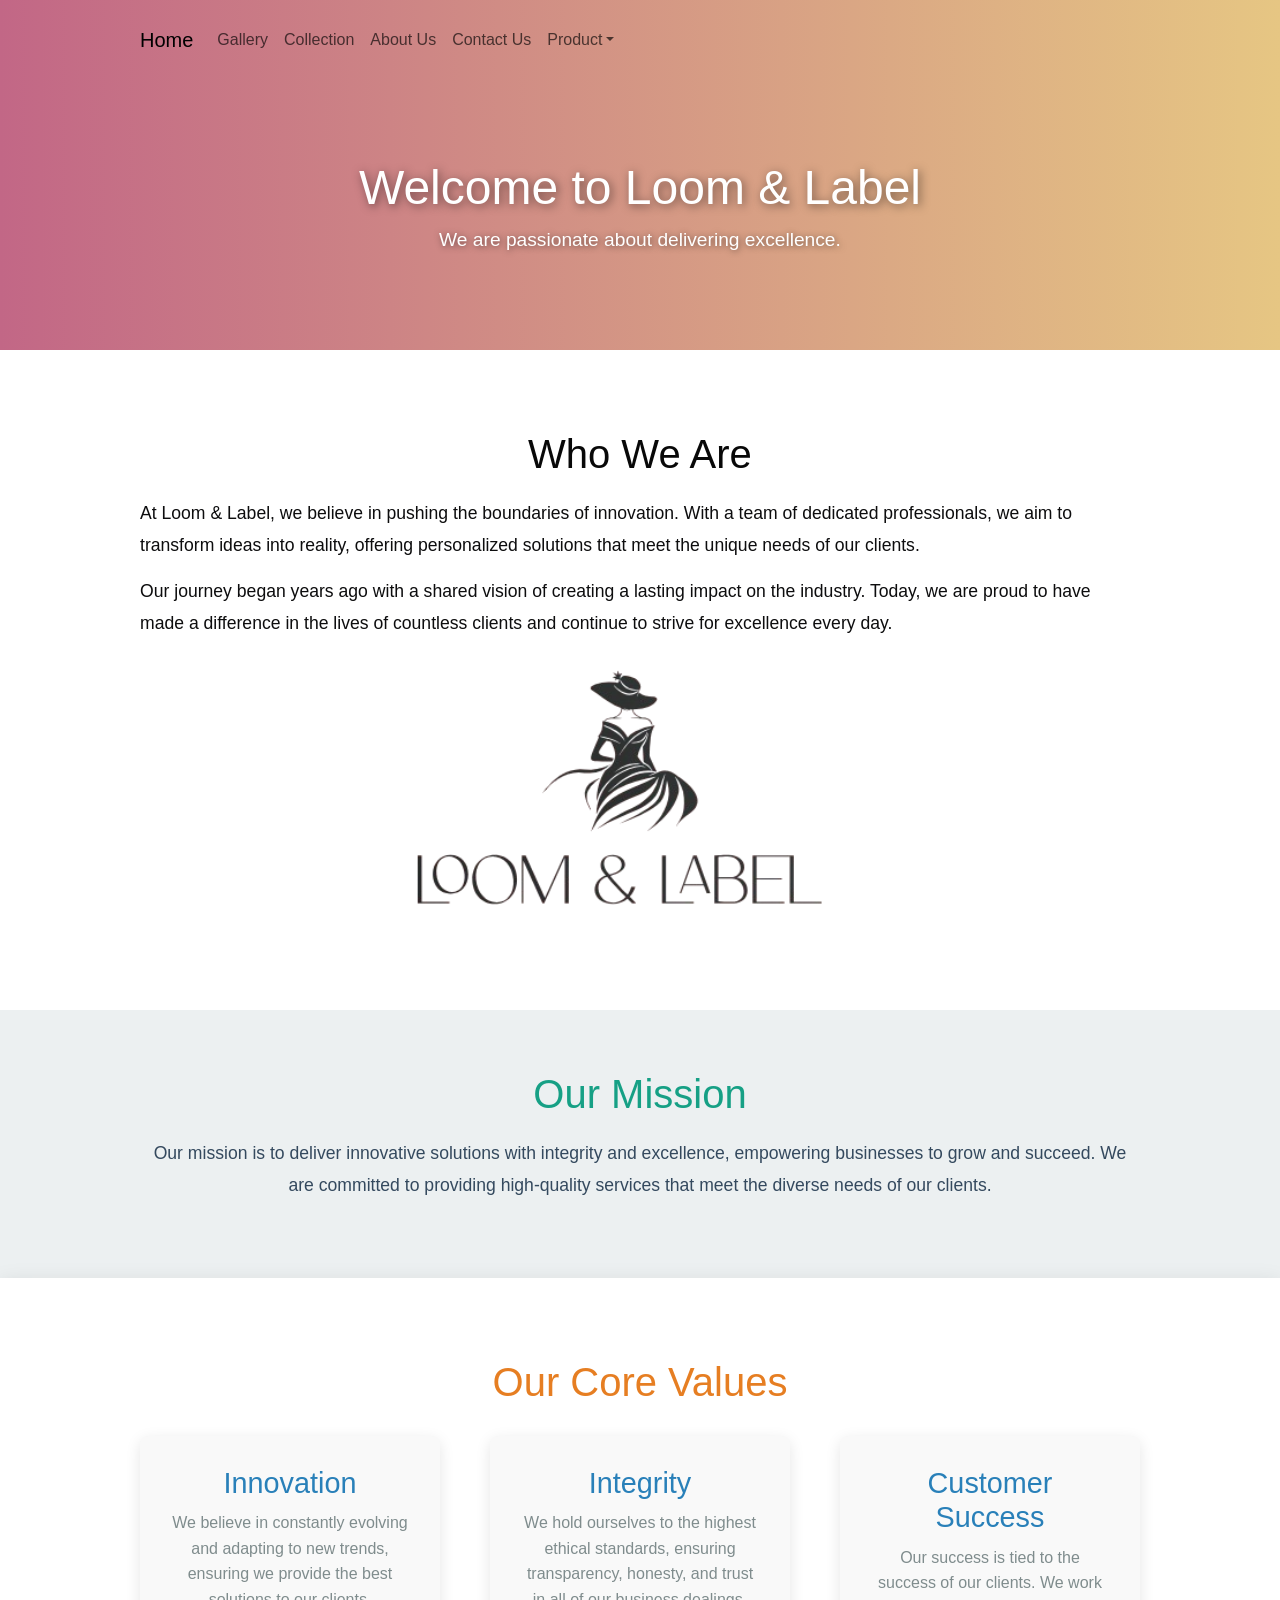
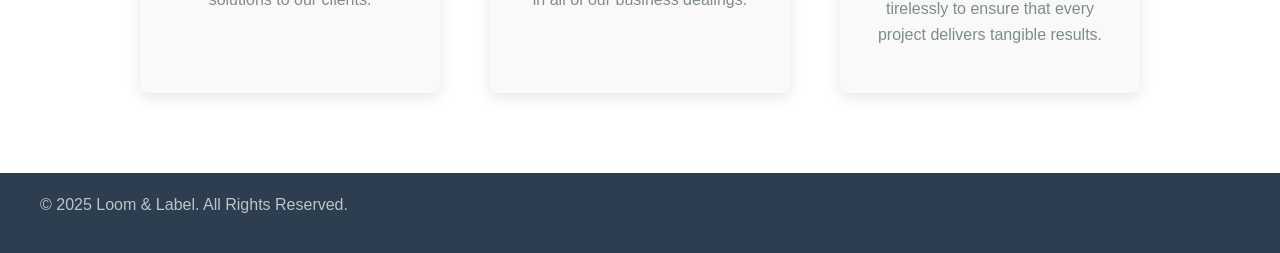
<file: about .html>
<!DOCTYPE html>
    <html lang="en">
    <head>
        <meta charset="UTF-8">
        <meta name="viewport" content="width=device-width, initial-scale=1.0">
        <title>About Us</title>
        <link rel="stylesheet" href="index.css">
        <link href="https://cdn.jsdelivr.net/npm/bootstrap@5.3.3/dist/css/bootstrap.min.css" rel="stylesheet"
        integrity="sha384-QWTKZyjpPEjISv5WaRU9OFeRpok6YctnYmDr5pNlyT2bRjXh0JMhjY6hW+ALEwIH" crossorigin="anonymous">
    </head>
    <body>
 
        <script src="https://cdn.jsdelivr.net/npm/@popperjs/core@2.11.8/dist/umd/popper.min.js"></script>
        <script src="https://cdn.jsdelivr.net/npm/bootstrap@5.3.3/dist/js/bootstrap.min.js"></script>
        
        <header>
            <nav class="navbar navbar-expand-lg bg-body-tertiary">
                <div class="container-fluid">
                    <a class="navbar-brand" href="index.html">Home</a>
                    <button class="navbar-toggler" type="button" data-bs-toggle="collapse"
                        data-bs-target="#navbarSupportedContent" aria-controls="navbarSupportedContent" aria-expanded="false"
                        aria-label="Toggle navigation">
                        <span class="navbar-toggler-icon"></span>
                    </button>
                    <div class="collapse navbar-collapse" id="navbarSupportedContent">
                        <ul class="navbar-nav me-auto mb-2 mb-lg-0">
                            <li class="nav-item"><a class="nav-link" aria-current="page" href="index.html#gallery">Gallery</a></li>
                            <li class="nav-item"><a class="nav-link" href="index.html#collection">Collection</a></li>
                            <li class="nav-item"><a class="nav-link" href="about .html">About Us</a></li>
                            <li class="nav-item"><a class="nav-link" href="contact.html">Contact Us</a></li>
                            <li class="nav-item dropdown">
                                <a class="nav-link dropdown-toggle" href="#" role="button" data-bs-toggle="dropdown"
                            aria-expanded="false">Product</a>
                        <ul class="dropdown-menu">
                            <li><a class="dropdown-item" href="index.html#formals">Formals</a></li>
                            <li><a class="dropdown-item" href="index.html#rtw">Ready To Wear</a></li>
                            <li><a class="dropdown-item" href="index.html#Unstitched">Unstitched</a></li>
                            <li><a class="dropdown-item" href="index.html#Pret">Luxury Pret</a></li>
                            <li><a class="dropdown-item" href="index.html#bridal">Bridal</a></li>
                        </ul>
                            </li>
                        </ul>
        
                    </div>
                </div>

                   <!-- Sticky Cart Button -->
                   <!-- <button class="sticky-cart-buttons" data-bs-toggle="modal" data-bs-target="#cartModal">
                    View Cart
                </button> -->
            </nav>
        </header>
    
        <!-- Hero Section -->
        <section class="hero-section">
            <div class="hero-text">
                <h1>Welcome to Loom & Label</h1>
                <p>We are passionate about delivering excellence.</p>
            </div>
        </section>
    
        <!-- About Us Section -->
        <section class="about-section">
            <div class="container">
                <div class="text-content">
                    <h2 style="padding-left: 40%;">Who We Are</h2>
                    <p>At Loom & Label, we believe in pushing the boundaries of innovation. With a team of dedicated professionals, we aim to transform ideas into reality, offering personalized solutions that meet the unique needs of our clients.</p>
                    <p>Our journey began years ago with a shared vision of creating a lasting impact on the industry. Today, we are proud to have made a difference in the lives of countless clients and continue to strive for excellence every day.</p>
                </div>
                <div class="image-content">
                    <img src="LL LOGO.png" alt="">
                </div>
            </div>
        </section>
    
        <!-- Mission Section -->
        <section class="mission-section">
            <div class="container">
                <h2>Our Mission</h2>
                <p>Our mission is to deliver innovative solutions with integrity and excellence, empowering businesses to grow and succeed. We are committed to providing high-quality services that meet the diverse needs of our clients.</p>
            </div>
        </section>
    
        <!-- Values Section -->
        <section class="values-section">
            <div class="container">
                <h2>Our Core Values</h2>
                <div class="values-container">
                    <div class="value-card">
                        <h3>Innovation</h3>
                        <p>We believe in constantly evolving and adapting to new trends, ensuring we provide the best solutions to our clients.</p>
                    </div>
                    <div class="value-card">
                        <h3>Integrity</h3>
                        <p>We hold ourselves to the highest ethical standards, ensuring transparency, honesty, and trust in all of our business dealings.</p>
                    </div>
                    <div class="value-card">
                        <h3>Customer Success</h3>
                        <p>Our success is tied to the success of our clients. We work tirelessly to ensure that every project delivers tangible results.</p>
                    </div>
                </div>
            </div>
        </section>
    
        <!-- Team Section -->
        <!-- <section class="team-section">
            <div class="container">
                <h2>Meet Our Team</h2>
                <div class="team-container">
                    <div class="team-member">
                       
                        <h3>Ahsan Khurram</h3>
                        <p>web developer</p>
                    </div>
                    <div class="team-member">
                      
                        <h3></h3>
                        <p>web developer</p>
                    </div>
                    <div class="team-member">
                
                        <h3></h3>
                        <p>web developer</p>
                    </div>
                    <div class="team-member">
                        
                        <h3></h3>
                        <p>web developer</p>
                    </div>
                </div>
            </div>
        </section> -->
    
        <!-- Footer -->
        <footer>
            <div class="footer-container">
                <p>&copy; 2025 Loom & Label. All Rights Reserved.</p>
            </div>
        </footer>
    
    </body>
    </html>
    
</body>
</html>
<style>
    /* General Reset */
* {
    margin: 0;
    padding: 0;
    box-sizing: border-box;
}

/* Body Styling */
body {
    font-family: 'Arial', sans-serif;
    background-color: #f7f7f7;
    color:#333;
}

/* Navbar */
.navbar {
    display: flex;
    justify-content: space-between;
    align-items: center;
    padding: 20px 10%;
    background-color: #bd6666;
    color: white;
}

.navbar .logo {
    font-size: 28px;
    font-weight: bold;
    color: #f39c12;
}

.navbar .nav-links {
    list-style: none;
    display: flex;
}

.navbar .nav-links li {
    margin-left: 20px;
}

.navbar .nav-links a {
    text-decoration: none;
    color: white;
    font-weight: 600;
    transition: color 0.3s ease;
}

.navbar .nav-links a:hover {
    color: #f39c12;
}

/* Hero Section */
.hero-section {
     background:linear-gradient(90deg, #c26786 0%, #e6c683 100%);  
    /*url('https://via.placeholder.com/1500x600') no-repeat center center; */
    background-size: cover;
    height: 30vh;
    color: white;
    display: flex;
    justify-content: center;
    align-items: center;
    text-align: center;
}

.hero-section .hero-text h1 {
    font-size: 3em;
    margin-bottom: 10px;
    text-shadow: 2px 2px 10px rgba(0, 0, 0, 0.5);
}

.hero-section .hero-text p {
    font-size: 1.2em;
    text-shadow: 1px 1px 6px rgba(0, 0, 0, 0.5);
}

/* About Us Section */
.about-section {
    display: flex;
    justify-content: space-between;
    padding: 80px 10%;
    background-color: #fff;
}

.about-section .text-content {
    width: 100%;
    padding-right: 30px;
}

.about-section .text-content h2 {
    font-size: 2.5em;
    margin-bottom: 20px;
    color: #080808;
}

.about-section .text-content p {
    line-height: 1.8;
    font-size: 1.1em;
    margin-bottom: 15px;
    color: #0d0d0e;
}

.about-section .image-content img {
    padding-left: 25%;
    width: 70%;
    border-radius: 8px;
    /* box-shadow: 0 4px 15px rgba(0, 0, 0, 0.1); */
}

/* Mission Section */
.mission-section {
    background-color: #ecf0f1;
    padding: 60px 10%;
    text-align: center;
}

.mission-section h2 {
    font-size: 2.5em;
    margin-bottom: 20px;
    color: #16a085;
}

.mission-section p {
    font-size: 1.1em;
    line-height: 1.8;
    color: #34495e;
}

/* Values Section */
.values-section {
    padding: 80px 10%;
    background-color: #fff;
    text-align: center;
    box-shadow: 0 4px 20px rgba(0, 0, 0, 0.1);
}

.values-section h2 {
    font-size: 2.5em;
    margin-bottom: 30px;
    color: #e67e22;
}

.values-container {
    display: flex;
    justify-content: space-between;
}

.value-card {
    width: 30%;
    background-color: #f9f9f9;
    padding: 30px;
    border-radius: 8px;
    transition: transform 0.3s ease, box-shadow 0.3s ease;
    box-shadow: 0 4px 15px rgba(0, 0, 0, 0.1);
}

.value-card:hover {
    transform: translateY(-10px);
    box-shadow: 0 6px 20px rgba(0, 0, 0, 0.2);
}

.value-card h3 {
    font-size: 1.8em;
    margin-bottom: 10px;
    color: #2980b9;
}

.value-card p {
    font-size: 1em;
    line-height: 1.6;
    color: #7f8c8d;
}

/* Team Section */
/* .team-section {
    background-color: #ecf0f1;
    padding: 80px 10%;
    text-align: center;
}

.team-section h2 {
    font-size: 2.5em;
    margin-bottom: 30px;
    color: #16a085;
}

.team-container {
    display: flex;
    justify-content: space-between;
}

.team-member {
    width: 30%;
    text-align: center;
    padding: 10px;
    transition: transform 0.3s ease;
}

.team-member img {
    width: 150px;
    height: 150px;
    border-radius: 50%;
    margin-bottom: 15px;
    box-shadow: 0 4px 20px rgba(0, 0, 0, 0.2);
    transition: transform 0.3s ease;
}

.team-member img:hover {
    transform: scale(1.1);
}

.team-member h3 {
    font-size: 1.5em;
    margin-bottom: 5px;
    color: #2980b9;
}

.team-member p {
    font-size: 1em;
    color: #7f8c8d;
}

.team-member:hover {
    transform: translateY(-10px);
} */

/* Footer */
footer {
    background-color: #2c3e50;
    color: white;
    text-align: center;
    padding: 20px 0;
}

footer p {
    font-size: 1em;
    color: #bdc3c7;
}

/* Media Queries */
@media (max-width: 768px) {
    .about-section {
        flex-direction: column;
        padding: 60px 5%;
    }

    .about-section .text-content,
    .about-section .image-content {
        width: 100%;
        padding: 0;
    }

    .values-container {
        flex-direction: column;
        margin-top: 30px;
    }

    .value-card {
        width: 100%;
        margin-bottom: 30px;
    }

    .team-container {
        flex-direction: column;
    }

    .team-member {
        width: 100%;
        margin-bottom: 30px;
    }
}

</style>
</file>
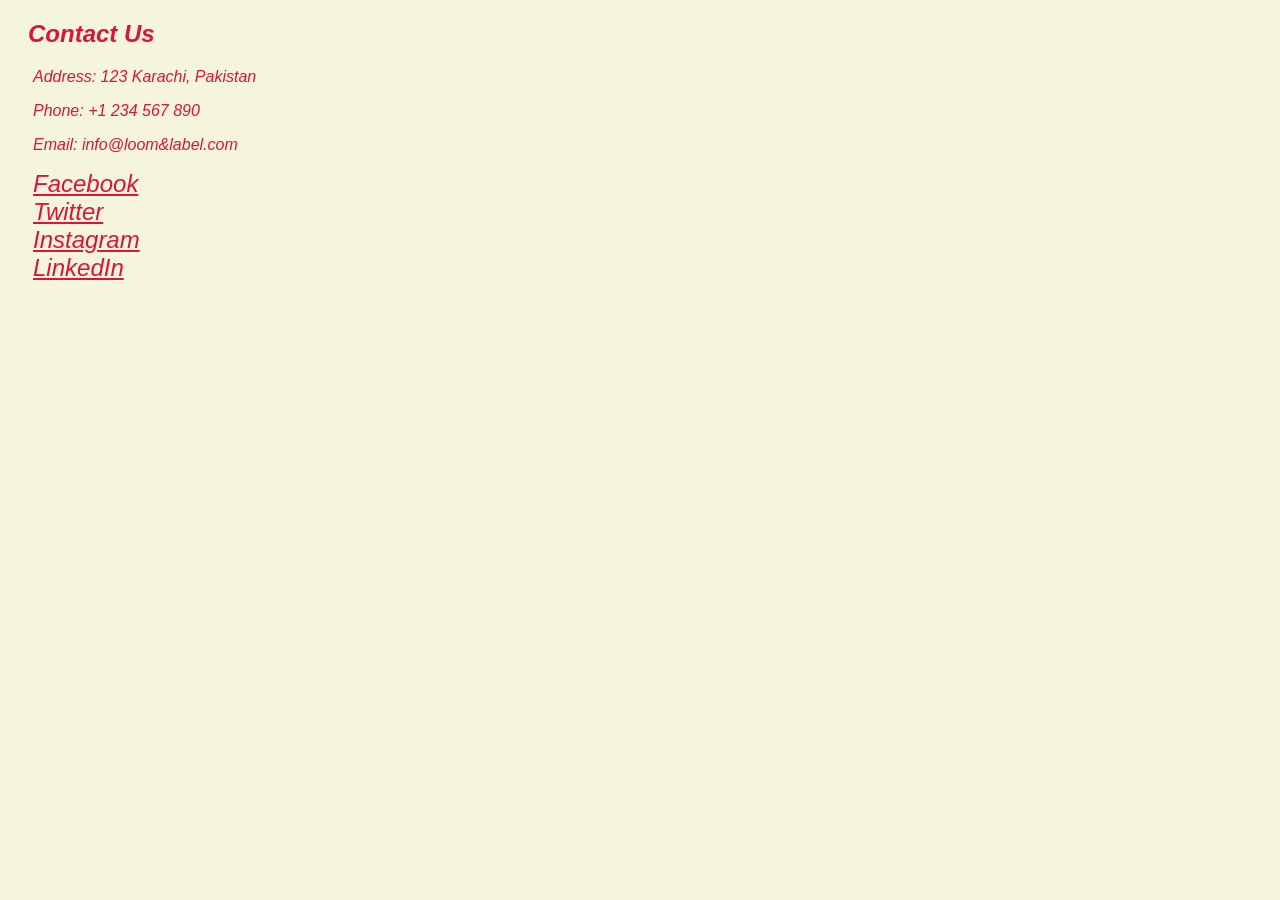
<file: contact.html>
<!DOCTYPE html>
<html lang="en">
<head>
    <meta charset="UTF-8">
    <meta name="viewport" content="width=device-width, initial-scale=1.0">
    <title>Document</title>
</head>
<body>
    
    <section id="contact">
        <h2>Contact Us</h2>
        <div class="contact-info">
            <p>Address: 123 Karachi, Pakistan</p>
            <p>Phone: +1 234 567 890</p>
            <p>Email: info@loom&label.com</p>
        </div>
        <div class="social-links" style="font-size: x-large;">
            <a href="https://www.facebook.com/">Facebook</a><br>
            <a href="https://x.com/">Twitter</a><br>
            <a href="https://www.instagram.com/">Instagram</a><br>
            <a href="https://pk.linkedin.com/">LinkedIn</a>
        </div>
        <div class="map">
            <iframe src="https://www.google.com/maps/embed?..." width="100%" height="450" style="border:0;" allowfullscreen="" loading="lazy"></iframe>
        </div>
    </section>
</body>
</html>
<style>
    *{
        padding-left: 5px;
        font-style: oblique;
        font-family: 'Segoe UI', Tahoma, Geneva, Verdana, sans-serif;
        color: crimson;
        background-color: beige;
    }
</style>
</file>
<file: index.css>
body {
    overflow-x: hidden;
    
}

.header {
    display: flex;
    justify-content: space-between;
    align-items: center;
    padding: 20px;
    height: 130px;
    background: linear-gradient(90deg, #c26786 0%, #e6c683 100%);
}
.logo{
    margin-left: 550px;
    height: 120px;
    width: 250px;
    padding-bottom: 130px;
}
.navbar{
    background: linear-gradient(90deg, #c26786 0%, #e6c683 100%);
}
.dropdown-menu{
    background: linear-gradient(90deg, #c26786 0%, #e6c683 100%);
}

.hero {
    text-align: center;
    padding: 50px;
    background-color: beige;
}

.collection-categories {
    display: flex;
    gap: 20px;
    padding: 20px;
}

.category {
    border: 1px solid #ccc;
    padding: 10px;
    flex: 1;
}

.gallery-grid {
    display: flex;
    gap: 10px;
    padding: 20px;
    animation-direction: normal;
    animation: forwards;
    animation-duration: 3s;
    animation-delay: 2s;
    animation-timing-function: ease-out;
    animation-iteration-count: infinite;
}

.gallery-grid img {
    width: 100%;
    height: auto;
    animation-direction: normal;
    animation: forwards;
    animation-duration: 3s;
    animation-delay: 2s;
}

* {
    margin: 0;
    padding: 0;
    box-sizing: border-box;
}

body {
    font-family: Arial, sans-serif;
    line-height: 1.6;
}

.content {
    padding: 50px;
    text-align: center;
}

footer {
    background-color: #222;
    color: #fff;
    padding: 40px 0;
    font-size: 16px;
}

.footer-container {
    display: flex;
    justify-content: space-between;
    max-width: 1200px;
    margin: 0 auto;
}

.footer-section {
    width: 22%;
}

.footer-section h3 {
    color: #fff;
    margin-bottom: 20px;
}

.footer-section p,
.footer-section ul {
    color: #ccc;
    margin-bottom: 10px;
}

.footer-section ul {
    list-style: none;
}

.footer-section ul li {
    margin: 5px 0;
}

.footer-section ul li a {
    color: #ccc;
    text-decoration: none;
    transition: color 0.3s;
}

.footer-section ul li a:hover {
    color: #fff;
}

.social-links a {
    color: #ccc;
    margin-right: 10px;
    text-decoration: none;
    font-size: 18px;
    transition: color 0.3s;
}

.social-links a:hover {
    color: #fff;
}

.scroll-to-top {
    position: fixed;
    bottom: 30px;
    right: 30px;
    background-color: #222;
    color: #fff;
    border: none;
    padding: 10px 20px;
    font-size: 20px;
    cursor: pointer;
    display: none;
    border-radius: 50%;
    box-shadow: 0 4px 6px rgba(0, 0, 0, 0.1);
}
#notification {
    display: none; 
    position: fixed; 
    top: 20px; /* Distance from the top */
    left: 20px; /* Distance from the left */
    z-index: 1000; /* Ensure it stays on top of other elements */
}

.scroll-to-top:hover {
    background-color: #444;
}
.sticky-cart-buttons {
            
      
    width: 150px;
    height:60px;
    margin-right: 10px;
  
    /* Distance from the right */
    z-index: 1000;
    /* Ensure it stays on top of other elements */
    background-color: #007bff;
    /* Bootstrap primary color */
    color: white;
    /* Text color */
    border: none;
    /* No border */
    padding: 10px 20px;
    /* Padding for the button */
    border-radius: 5px;
    /* Rounded corners */
    font-size: 16px;
    /* Font size */
    cursor: pointer;
    /* Pointer cursor on hover */
    box-shadow: 0 4px 8px rgba(0, 0, 0, 0.2);
    /* Shadow effect */
    transition: background-color 0.3s;
    /* Smooth transition */
}

.sticky-cart-buttons:hover {


    background-color: #0056b3;
    /* Darker shade on hover */
}

#demo {
    max-height: auto;
    overflow: hidden;
}

#demo img {
    height: 100%;
    object-fit: cover;
}


.main-sec{
    padding: 70px;
    align-items: center;
    justify-content: center;
    align-content: center;
}
</file>
